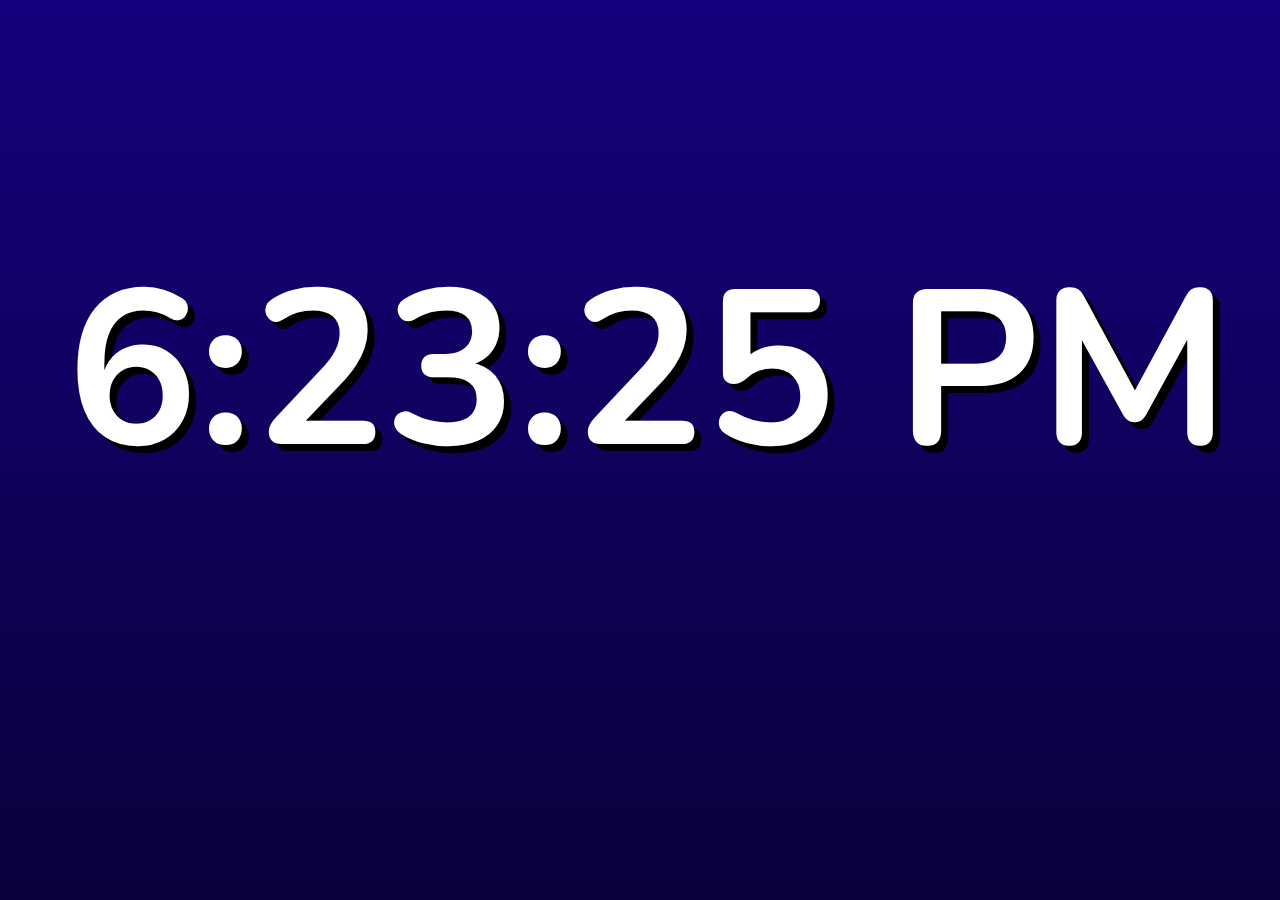
<file: Clock prototype/index.html>
<!DOCTYPE html>
<html lang="en">
<head>
    <meta charset="UTF-8">
    <meta http-equiv="X-UA-Compatible" content="IE=edge">
    <meta name="viewport" content="width=device-width, initial-scale=1.0">
    <title>Clock Prototype</title>
    <link rel="stylesheet" href="style.css">
</head>
<body>
    <div class="container">
        <div class="clock-content">
            <h1 id="output"></h1>
        </div>
    </div>

    <script src="script.js"></script>
</body>
</html>
</file>
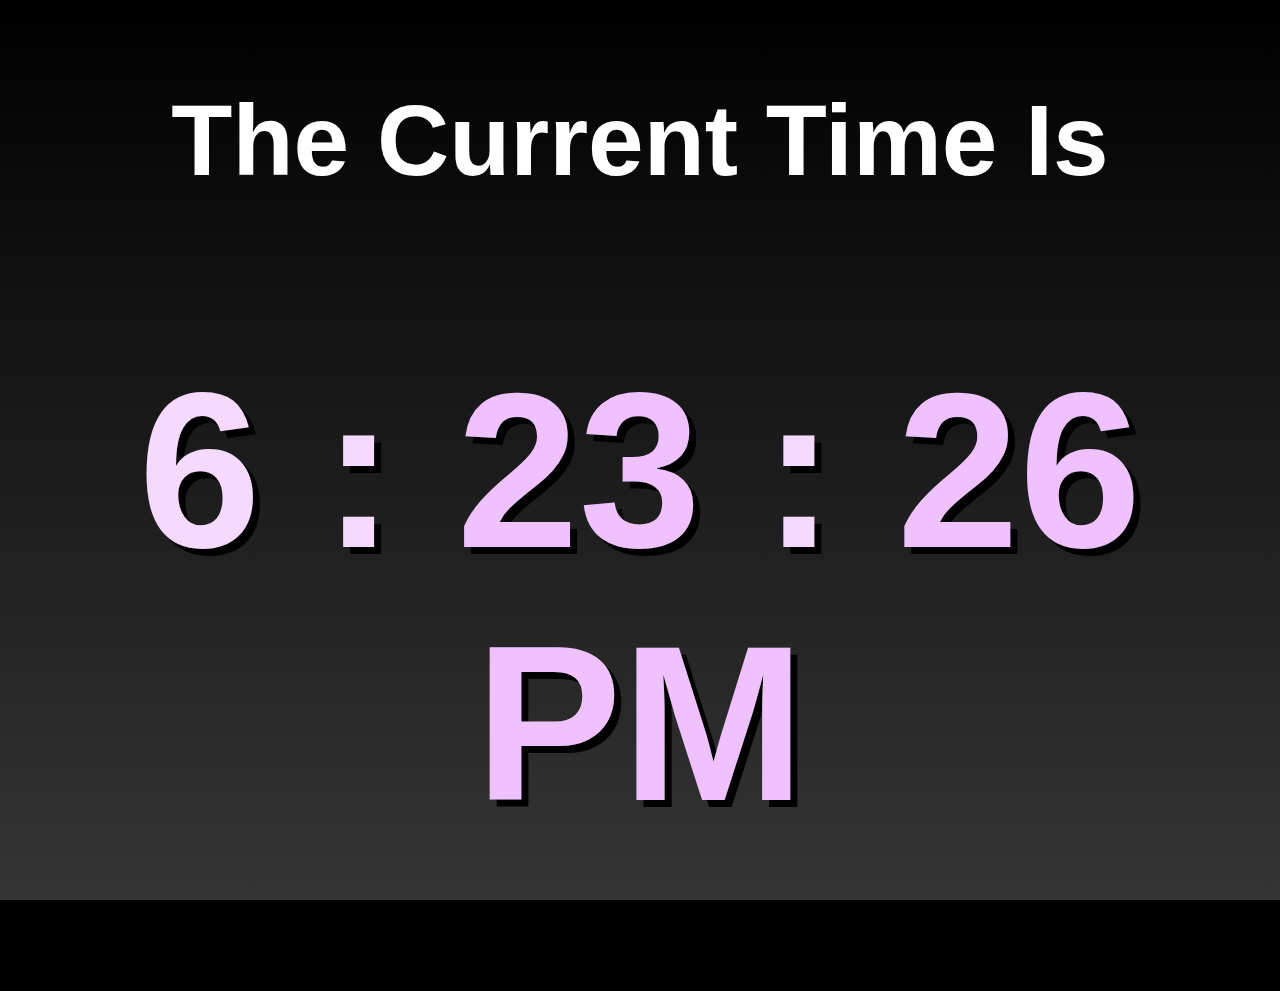
<file: Fancy Clock/index.html>
<!DOCTYPE html>
<html lang="en">
<head>
    <meta charset="UTF-8">
    <meta http-equiv="X-UA-Compatible" content="IE=edge">
    <meta name="viewport" content="width=device-width, initial-scale=1.0">
    <title>Fancy Clock (tentative title)</title>
    <link rel="stylesheet" href="style.css">
</head>
<body>
    <div class="fader">
    <div class="container">
        <div class="clock-content">
            <h2>The Current Time Is</h2>
            <h1 id="output"></h1>
        </div>
    </div>
    </div>

    <script src="script.js"></script>
</body>
</html>
</file>
<file: Clock prototype/style.css>
@import url('https://fonts.googleapis.com/css2?family=Nunito:wght@400;700&display=swap');
* {
    box-sizing: border-box;
}

body {
    font-family: 'Nunito', sans-serif;
    background-color: rgb(22, 22, 90);
    background-image: linear-gradient(#17007e, #0b003b);
    background-attachment: fixed;
    background-repeat: no-repeat;
    height: 100%;
    width: 100%;
}

h1 {
    justify-content: center;
    text-align: center;
    display: flex;
    flex-direction: column;
    height: 50vh;
    font-size: 220px;
    color: white;
    text-shadow: 7px 7px #000;
}
</file>
<file: Fancy Clock/style.css>
* {
    box-sizing: border-box;
}

body {
    font-family: Arial, Helvetica, sans-serif;
    background-color: rgb(0,0,0);
    background-image: linear-gradient(#000000, #353535);
    background-attachment: fixed;
    background-repeat: no-repeat;
    height: 100vh;
    width: 100%;
    margin-left: auto;
    margin-right: auto;
    overflow: hidden;
}

h1 {
    justify-content: center;
    text-align: center;
    display: block;
    flex-direction: column;
    height: 50vh;
    font-size: 220px;
    color: white;
    text-shadow: 7px 7px #000;
}

h2 {
    justify-content: center;
    text-align: center;
    color: white;
    display: block;
    font-size: 100px;
}



@media(max-width: 1000px) {
    h1 {
        font-size: 130px;
    }
    h2 {
        font-size: 80px;
    }
}

@media(max-width: 800px) {
    h1 {
        font-size: 100px;
    }
    h2 {
        font-size: 60px;
    }
}

@media(max-width: 500px) {
    h1 {
        font-size: 80px;
    }
    h2 {
        font-size: 60px;
    }
}
</file>
